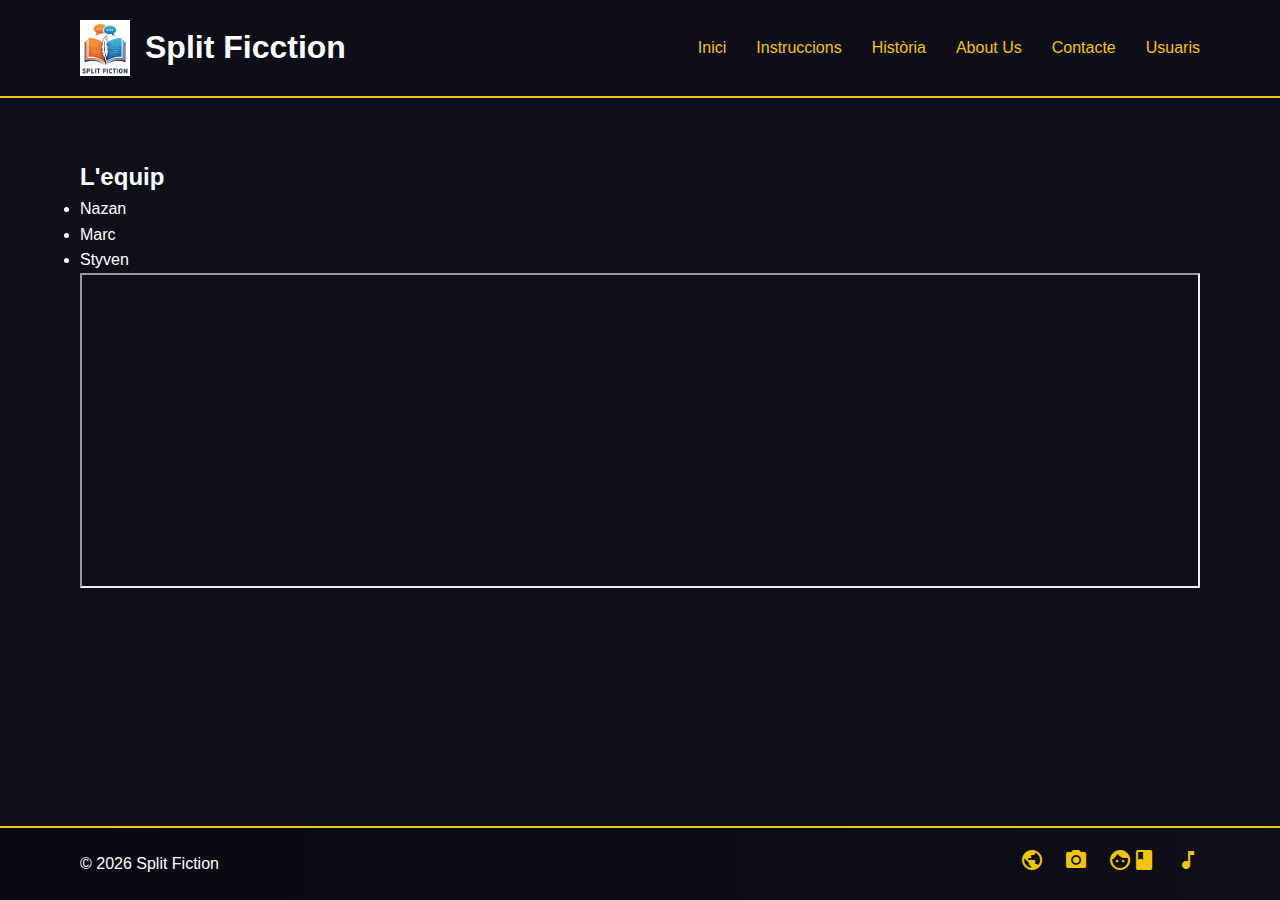
<file: M4/about_us.html>
<!DOCTYPE html>
<html lang="ca">
<head>
  <meta charset="UTF-8">
  <title>Split Ficction - About Us</title>
  <link href="https://fonts.googleapis.com/icon?family=Material+Icons" rel="stylesheet">
  <link rel="stylesheet" href="estils.css">
</head>
<body>

<header>
  <div class="logo">
    <img src="img/logo.png" alt="Logo">
    <h1>Split Ficction</h1>
  </div>
  <nav>
    <ul>
      <li><a href="index.html">Inici</a></li>
      <li><a href="instruccions.html">Instruccions</a></li>
      <li><a href="historia.html">Història</a></li>
      <li><a href="about_us.html">About Us</a></li>
      <li><a href="contacte.html">Contacte</a></li>
      <li><a href="usuari_sistemes.html">Usuaris</a></li>
    </ul>
  </nav>
</header>

<section>
  <h2>L'equip</h2>
  <ul>
    <li>Nazan</li>
    <li>Marc</li>
    <li>Styven</li>
  </ul>

  <iframe width="100%" height="315"
    src="https://www.youtube.com/embed/fcwngWPXQtg?si=9GR5vFKz7YK-ANAf">
  </iframe>
</section>

<footer class="footer">
  <span>© 2026 Split Fiction</span>

  <div class="social">
    <a href="https://twitter.com" target="_blank">
      <span class="material-icons">public</span>
    </a>
    <a href="https://instagram.com" target="_blank">
      <span class="material-icons">photo_camera</span>
    </a>
    <a href="https://facebook.com" target="_blank">
      <span class="material-icons">facebook</span>
    </a>
    <a href="https://tiktok.com" target="_blank">
      <span class="material-icons">music_note</span>
    </a>
  </div>
</footer>

</body>
</html>
</file>
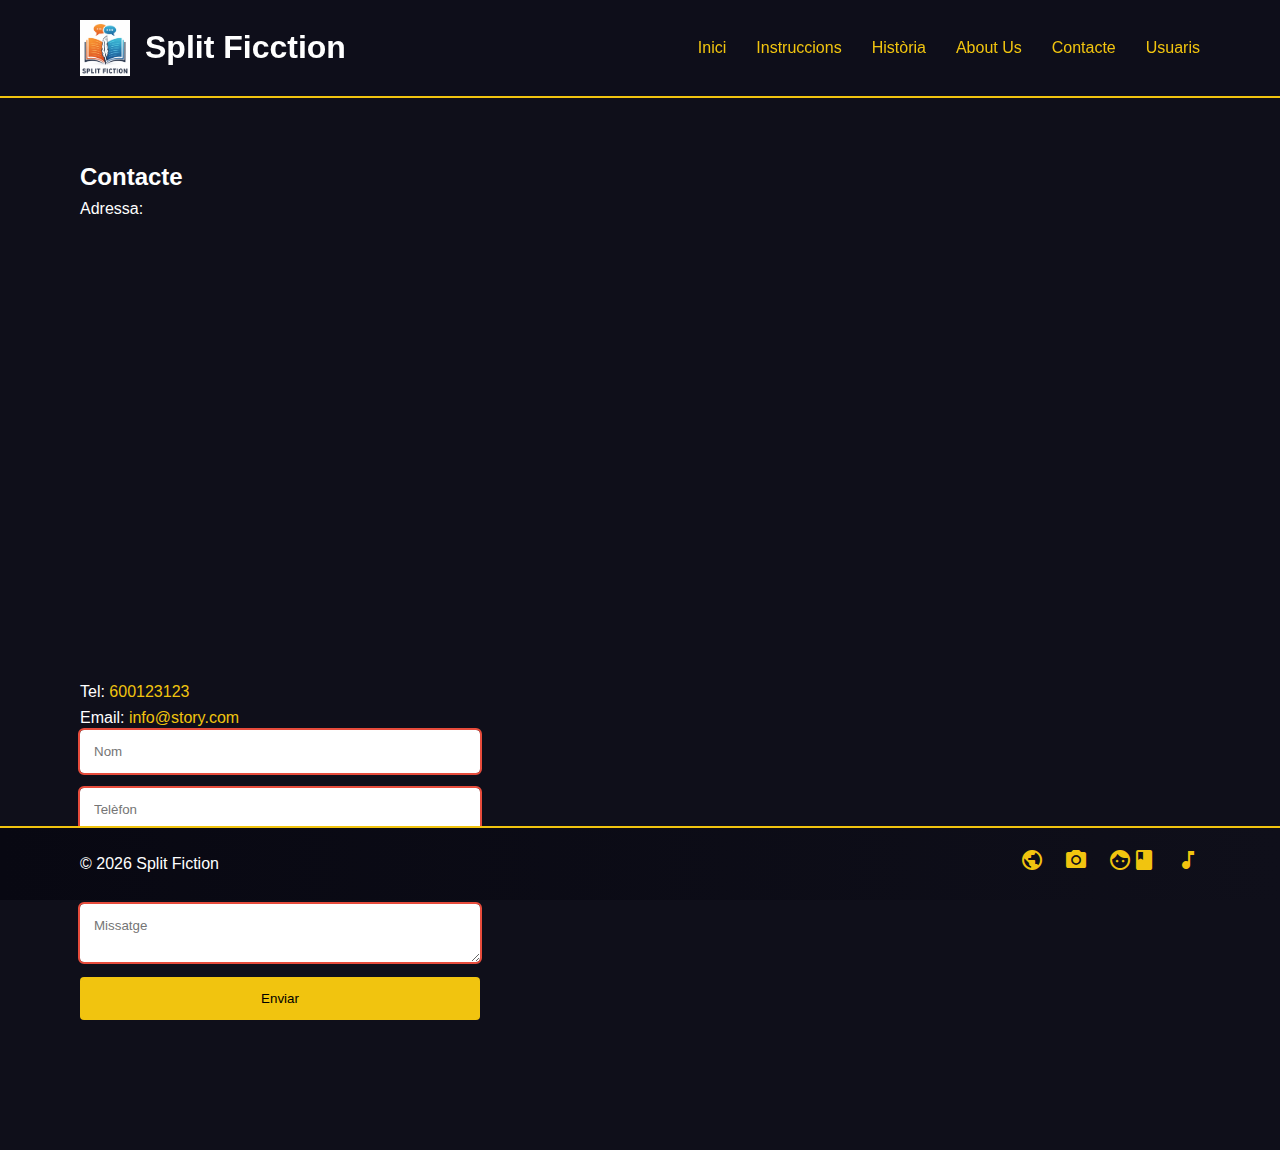
<file: M4/contacte.html>
<!DOCTYPE html>
<html lang="ca">
<head>
  <meta charset="UTF-8">
  <title>Split Ficction - Contacte</title>
  <link href="https://fonts.googleapis.com/icon?family=Material+Icons" rel="stylesheet">
  <link rel="stylesheet" href="estils.css">
</head>
<body>

<header>
  <div class="logo">
    <img src="img/logo.png" alt="Logo">
    <h1>Split Ficction</h1>
  </div>
  <nav>
    <ul>
      <li><a href="index.html">Inici</a></li>
      <li><a href="instruccions.html">Instruccions</a></li>
      <li><a href="historia.html">Història</a></li>
      <li><a href="about_us.html">About Us</a></li>
      <li><a href="contacte.html">Contacte</a></li>
      <li><a href="usuari_sistemes.html">Usuaris</a></li>
    </ul>
  </nav>
</header>

<section>
  <h2>Contacte</h2>
  <p>Adressa:</p>
  <iframe src="https://www.google.com/maps/embed?pb=!1m18!1m12!1m3!1d629.5889164901265!2d2.0777151350431056!3d41.35569056172038!2m3!1f0!2f0!3f0!3m2!1i1024!2i768!4f13.1!3m3!1m2!1s0x12a4995cdcf4979d%3A0xf7993c3566e6151f!2sInstituto%20Esteve%20Terradas%20i%20Illa!5e0!3m2!1ses!2ses!4v1768413360834!5m2!1ses!2ses" width="500" height="450" style="border:0;" allowfullscreen="" loading="lazy" referrerpolicy="no-referrer-when-downgrade"></iframe>
  <p>Tel: <a href="tel:600123123">600123123</a></p>
  <p>Email: <a href="mailto:info@story.com">info@story.com</a></p>

  <form>
    <input type="text" placeholder="Nom" required pattern="[A-Za-z ]{3,}">
    <input type="tel" placeholder="Telèfon" required pattern="[0-9]{9}">
    <input type="email" placeholder="Email" required>
    <textarea placeholder="Missatge" required></textarea>
    <button>Enviar</button>
  </form>
</section>

<footer class="footer">
  <span>© 2026 Split Fiction</span>

  <div class="social">
    <a href="https://twitter.com" target="_blank">
      <span class="material-icons">public</span>
    </a>
    <a href="https://instagram.com" target="_blank">
      <span class="material-icons">photo_camera</span>
    </a>
    <a href="https://facebook.com" target="_blank">
      <span class="material-icons">facebook</span>
    </a>
    <a href="https://tiktok.com" target="_blank">
      <span class="material-icons">music_note</span>
    </a>
  </div>
</footer>

</body>
</html>
</file>
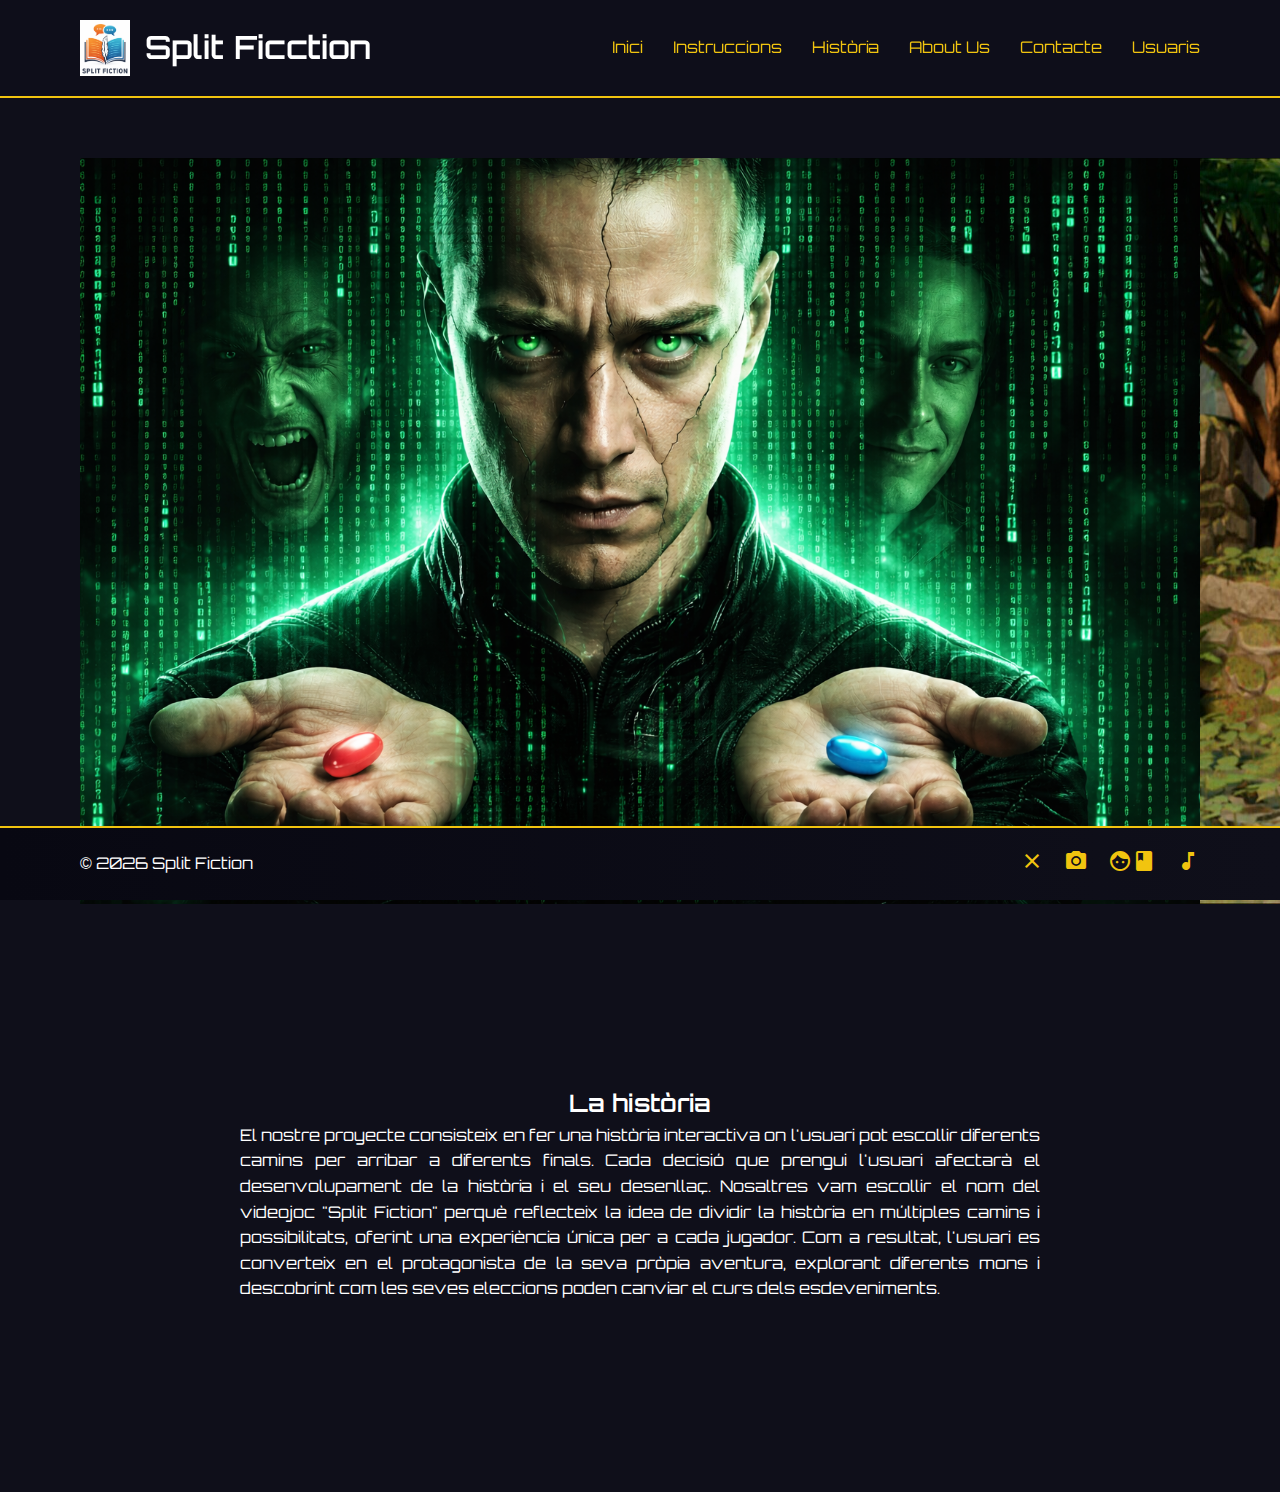
<file: M4/historia.html>
<!DOCTYPE html>
<html lang="ca">
<head>
  <meta charset="UTF-8">
  <title>Split Ficction - Història</title>
  <link href="https://fonts.googleapis.com/css2?family=Orbitron:wght@400;600&display=swap" rel="stylesheet">
  <link href="https://fonts.googleapis.com/icon?family=Material+Icons" rel="stylesheet">
  <link rel="stylesheet" href="estils.css">
</head>
<body>

<header>
  <div class="logo">
    <img src="img/logo.png" alt="Logo">
    <h1>Split Ficction</h1>
  </div>
  <nav>
    <ul>
      <li><a href="index.html">Inici</a></li>
      <li><a href="instruccions.html">Instruccions</a></li>
      <li><a href="historia.html">Història</a></li>
      <li><a href="about_us.html">About Us</a></li>
      <li><a href="contacte.html">Contacte</a></li>
      <li><a href="usuari_sistemes.html">Usuaris</a></li>
    </ul>
  </nav>
</header>

<section class="carousel">
  <img src="img/imatge1.png">
  <img src="img/imatge2.png">
  <img src="img/imatge3.png">
</section>

<section class="svg-section">
<section>
  <h2>La història</h2>
  <p>
    El nostre proyecte consisteix en fer una història interactiva on l'usuari pot escollir diferents camins per arribar a diferents finals. Cada decisió que prengui l'usuari afectarà el desenvolupament de la història i el seu desenllaç.
    Nosaltres vam escollir el nom del videojoc "Split Fiction" perquè reflecteix la idea de dividir la història en múltiples camins i possibilitats, oferint una experiència única per a cada jugador.
    Com a resultat, l'usuari es converteix en el protagonista de la seva pròpia aventura, explorant diferents mons i descobrint com les seves eleccions poden canviar el curs dels esdeveniments.
  </p>
</section>
</section>

<footer class="footer">
  <span>© 2026 Split Fiction</span>

  <div class="social">
    <a href="https://twitter.com" target="_blank">
      <span class="material-icons">close</span>
    </a>
    <a href="https://instagram.com" target="_blank">
      <span class="material-icons">photo_camera</span>
    </a>
    <a href="https://facebook.com" target="_blank">
      <span class="material-icons">facebook</span>
    </a>
    <a href="https://tiktok.com" target="_blank">
      <span class="material-icons">music_note</span>
    </a>
  </div>
</footer>

</body>
</html>
</file>
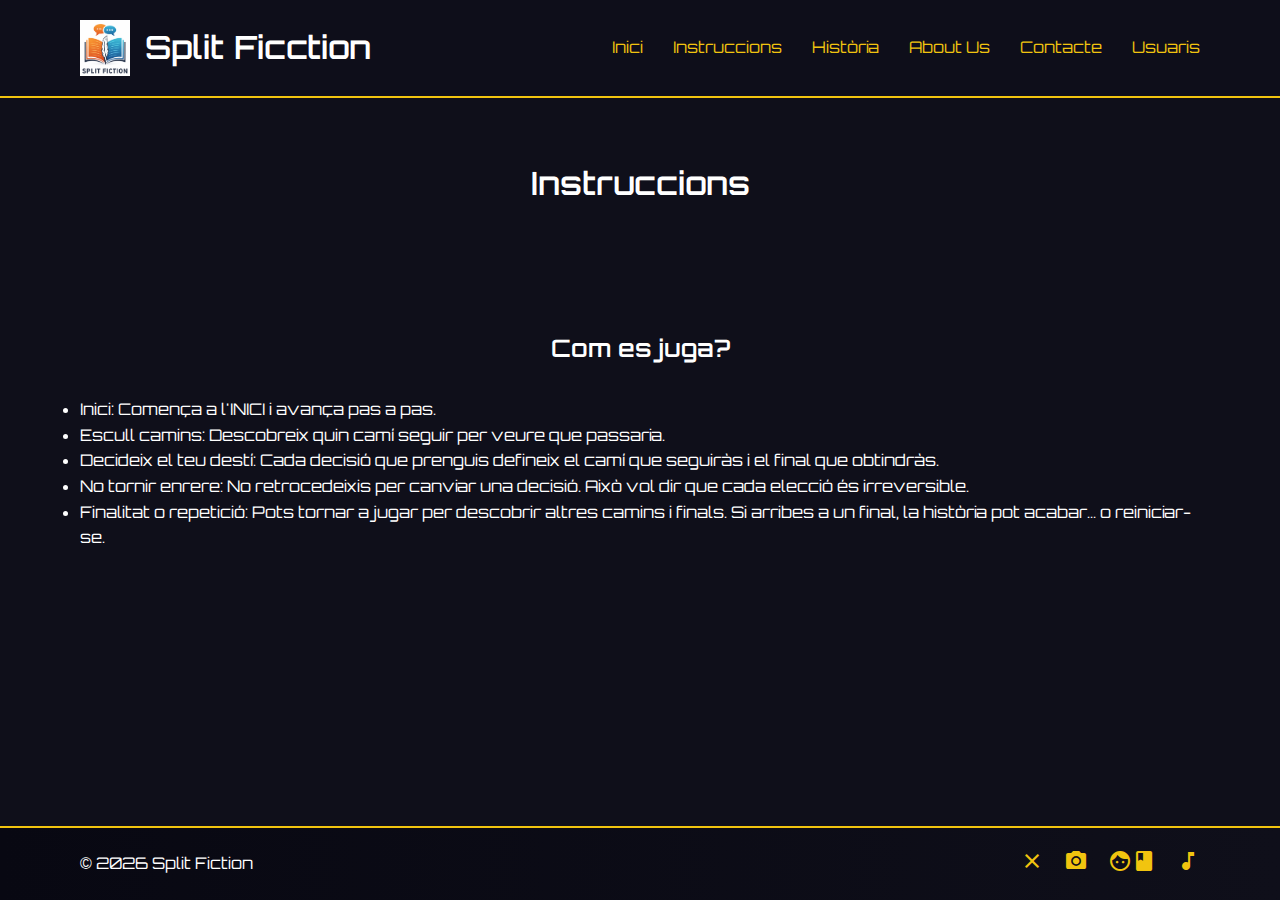
<file: M4/instruccions.html>
<!DOCTYPE html>
<html lang="ca">
<head>
  <meta charset="UTF-8">
  <title>Split Ficction - Instruccions</title>
  <link href="https://fonts.googleapis.com/css2?family=Orbitron:wght@400;600&display=swap" rel="stylesheet">
  <link href="https://fonts.googleapis.com/icon?family=Material+Icons" rel="stylesheet">
  <link rel="stylesheet" href="estils.css">
</head>
<body>

<header>
  <div class="logo">
    <img src="img/logo.png" alt="Logo">
    <h1>Split Ficction</h1>
  </div>
  <nav>
    <ul>
      <li><a href="index.html">Inici</a></li>
      <li><a href="instruccions.html">Instruccions</a></li>
      <li><a href="historia.html">Història</a></li>
      <li><a href="about_us.html">About Us</a></li>
      <li><a href="contacte.html">Contacte</a></li>
      <li><a href="usuari_sistemes.html">Usuaris</a></li>
    </ul>
  </nav>
</header>

<section class="svg-section">
  <h1>Instruccions</h1>
</section>

<section class="svg-section">
  <h2>Com es juga?</h2>
  <ul>
    <li>Inici: Comença a l'INICI i avança pas a pas.</li>
    <li>Escull camins: Descobreix quin camí seguir per veure que passaria.</li>
    <li>Decideix el teu destí: Cada decisió que prenguis defineix el camí que seguiràs i el final que obtindràs.</li>
    <li>No tornir enrere: No retrocedeixis per canviar una decisió. Això vol dir que cada elecció és irreversible.</li>
    <li>Finalitat o repetició: Pots tornar a jugar per descobrir altres camins i finals. Si arribes a un final, la història pot acabar… o reiniciar-se.</li>
  </ul>
</section>

<footer class="footer">
  <span>© 2026 Split Fiction</span>

  <div class="social">
    <a href="https://twitter.com" target="_blank">
      <span class="material-icons">close</span>
    </a>
    <a href="https://instagram.com" target="_blank">
      <span class="material-icons">photo_camera</span>
    </a>
    <a href="https://facebook.com" target="_blank">
      <span class="material-icons">facebook</span>
    </a>
    <a href="https://tiktok.com" target="_blank">
      <span class="material-icons">music_note</span>
    </a>
  </div>
</footer>

</body>
</html>
</file>
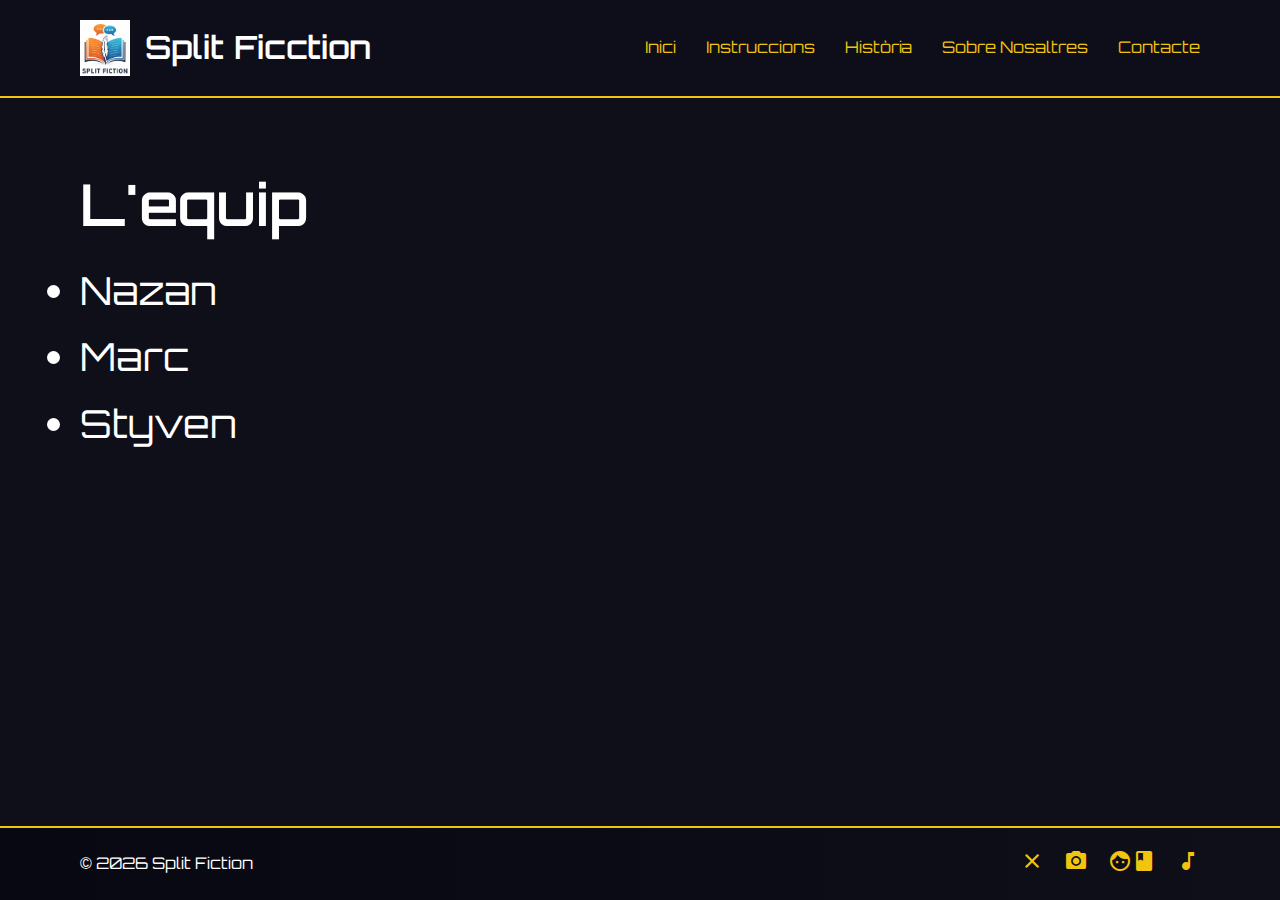
<file: M4/sobre_nosaltres.html>
<!DOCTYPE html>
<html lang="ca">
<head>
  <meta charset="UTF-8">
  <title>Split Ficction - About Us</title>
  <link href="https://fonts.googleapis.com/css2?family=Orbitron:wght@400;600&display=swap" rel="stylesheet">
  <link href="https://fonts.googleapis.com/icon?family=Material+Icons" rel="stylesheet">
  <link rel="stylesheet" href="estils.css">
</head>
<body>

<header>
  <div class="logo">
    <img src="img/logo.png" alt="Logo">
    <h1>Split Ficction</h1>
  </div>
  <nav>
    <ul>
      <li><a href="index.html">Inici</a></li>
      <li><a href="instruccions.html">Instruccions</a></li>
      <li><a href="historia.html">Història</a></li>
      <li><a href="sobre_nosaltres.html">Sobre Nosaltres</a></li>
      <li><a href="contacte.html">Contacte</a></li>
    </ul>
  </nav>
</header>

<div class="contact-container">
  <section class="contact-form">
    <h2 class="tamany-per-a-equips">L'equip</h2>
    <ul>
      <li class="tamany-per-a-membres">Nazan</li>
      <li class="tamany-per-a-membres">Marc</li>
      <li class="tamany-per-a-membres">Styven</li>
    </ul>
  </section>

  <section class="contact-info">
    <iframe width="100%" height="600"
      src="https://www.youtube.com/embed/fcwngWPXQtg?si=9GR5vFKz7YK-ANAf">
    </iframe>
  </section>
</div>

<footer class="footer">
  <span>© 2026 Split Fiction</span>

  <div class="social">
    <a href="https://twitter.com" target="_blank">
      <span class="material-icons">close</span>
    </a>
    <a href="https://instagram.com" target="_blank">
      <span class="material-icons">photo_camera</span>
    </a>
    <a href="https://facebook.com" target="_blank">
      <span class="material-icons">facebook</span>
    </a>
    <a href="https://tiktok.com" target="_blank">
      <span class="material-icons">music_note</span>
    </a>
  </div>
</footer>

</body>
</html>
</file>
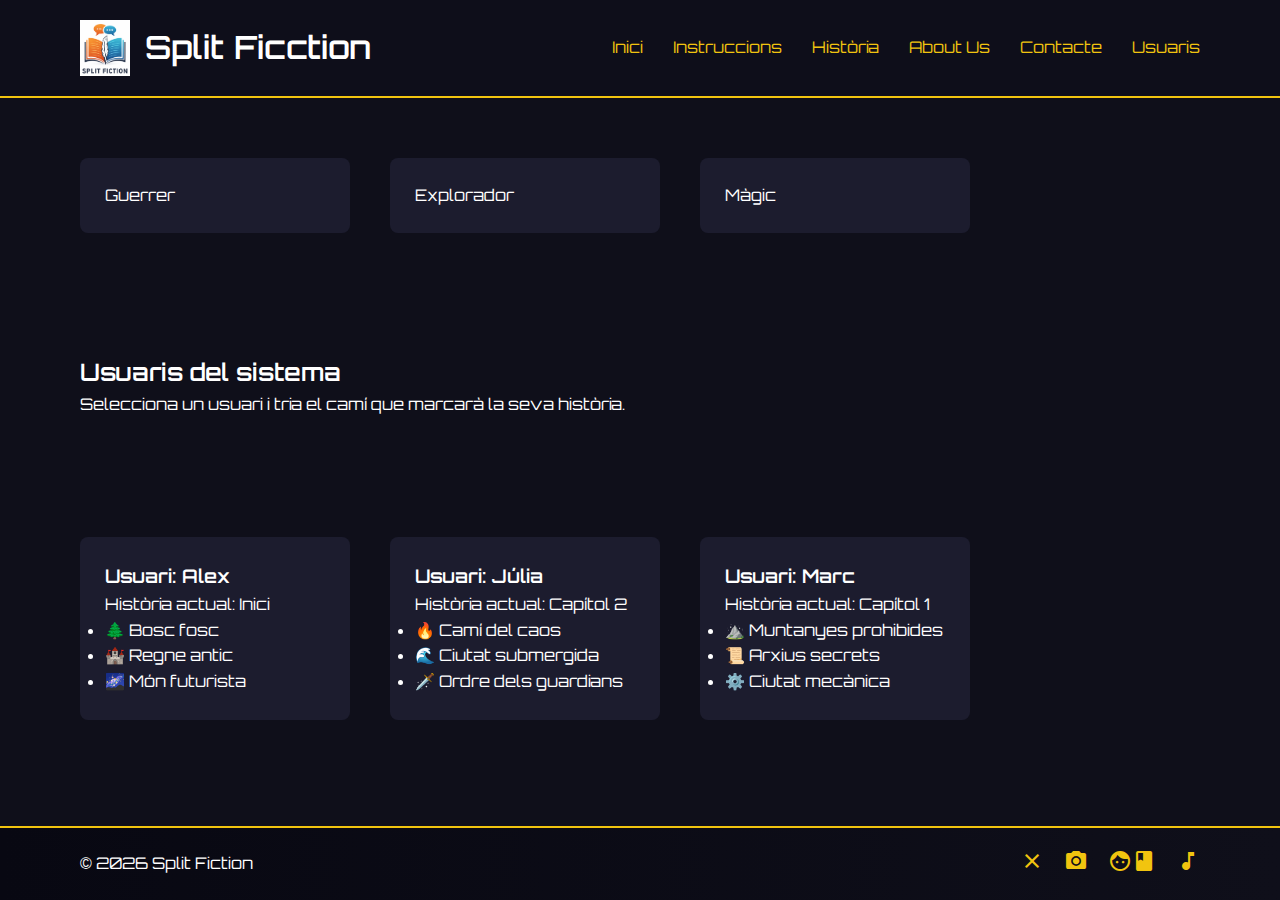
<file: M4/usuari_sistemes.html>
<!DOCTYPE html>
<html lang="ca">
<head>
  <meta charset="UTF-8">
  <title>Split Ficction - Usuaris</title>
  <link href="https://fonts.googleapis.com/css2?family=Orbitron:wght@400;600&display=swap" rel="stylesheet">
  <link href="https://fonts.googleapis.com/icon?family=Material+Icons" rel="stylesheet">
  <link rel="stylesheet" href="estils.css">
</head>
<body>

<header>
  <div class="logo">
    <img src="img/logo.png" alt="Logo">
    <h1>Split Ficction</h1>
  </div>
  <nav>
    <ul>
      <li><a href="index.html">Inici</a></li>
      <li><a href="instruccions.html">Instruccions</a></li>
      <li><a href="historia.html">Història</a></li>
      <li><a href="about_us.html">About Us</a></li>
      <li><a href="contacte.html">Contacte</a></li>
      <li><a href="usuari_sistemes.html">Usuaris</a></li>
    </ul>
  </nav>
</header>

<section class="flex">
  <div class="card">Guerrer</div>
  <div class="card">Explorador</div>
  <div class="card">Màgic</div>
</section>

<section>
  <h2>Usuaris del sistema</h2>
  <p>
    Selecciona un usuari i tria el camí que marcarà la seva història.
  </p>
</section>

<section class="flex">
  <div class="card">
    <h3>Usuari: Alex</h3>
    <p>Història actual: Inici</p>

    <ul>
      <li>🌲 Bosc fosc</li>
      <li>🏰 Regne antic</li>
      <li>🌌 Món futurista</li>
    </ul>
  </div>

  <div class="card">
    <h3>Usuari: Júlia</h3>
    <p>Història actual: Capítol 2</p>

    <ul>
      <li>🔥 Camí del caos</li>
      <li>🌊 Ciutat submergida</li>
      <li>🗡️ Ordre dels guardians</li>
    </ul>
  </div>

  <div class="card">
    <h3>Usuari: Marc</h3>
    <p>Història actual: Capítol 1</p>

    <ul>
      <li>⛰️ Muntanyes prohibides</li>
      <li>📜 Arxius secrets</li>
      <li>⚙️ Ciutat mecànica</li>
    </ul>
  </div>

</section>

<footer class="footer">
  <span>© 2026 Split Fiction</span>

  <div class="social">
    <a href="https://twitter.com" target="_blank">
      <span class="material-icons">close</span>
    </a>
    <a href="https://instagram.com" target="_blank">
      <span class="material-icons">photo_camera</span>
    </a>
    <a href="https://facebook.com" target="_blank">
      <span class="material-icons">facebook</span>
    </a>
    <a href="https://tiktok.com" target="_blank">
      <span class="material-icons">music_note</span>
    </a>
  </div>
</footer>

</body>
</html>
</file>
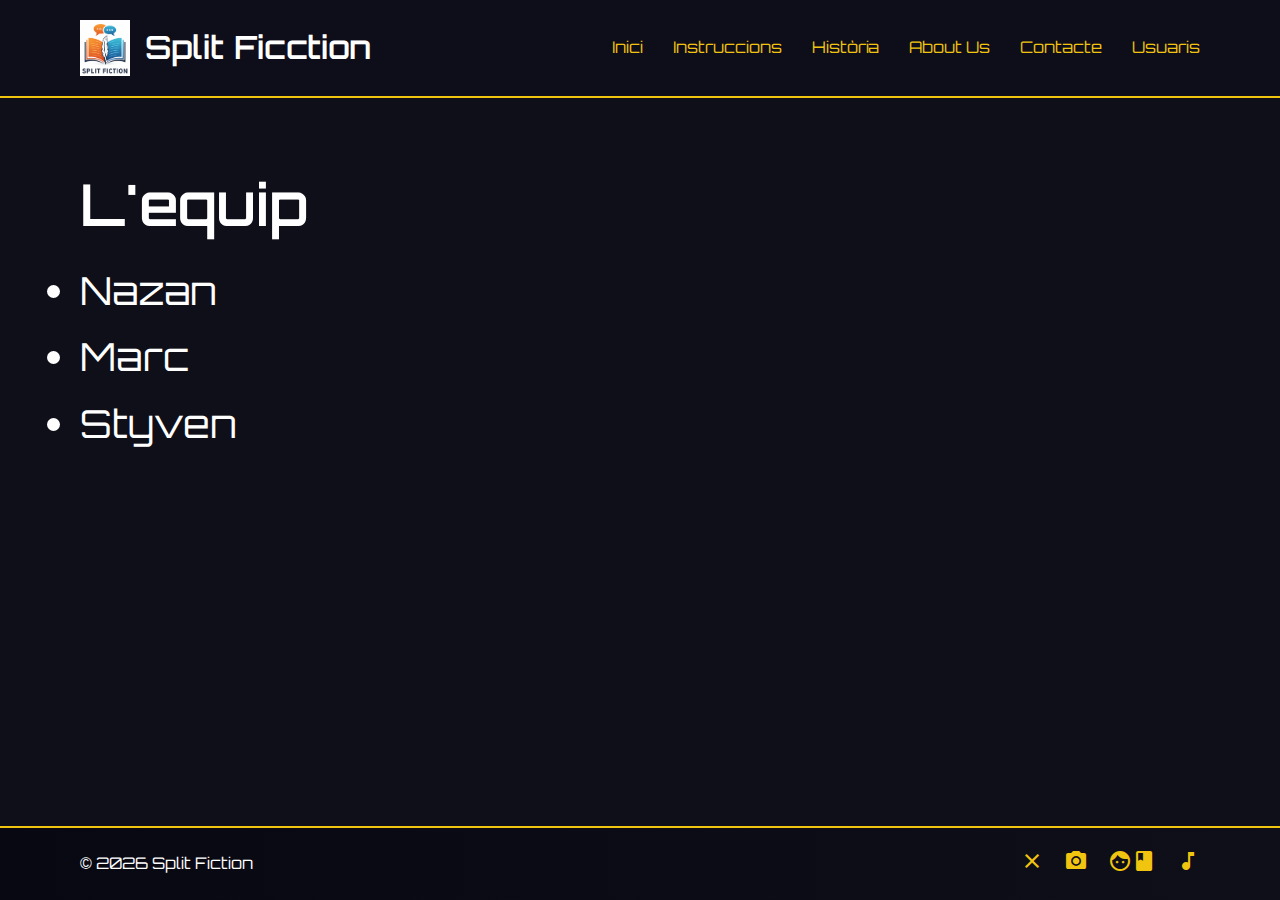
<file: Servidor/nodejs_server/public/about_us.html>
<!DOCTYPE html>
<html lang="ca">
<head>
  <meta charset="UTF-8">
  <title>Split Ficction - About Us</title>
  <link href="https://fonts.googleapis.com/css2?family=Orbitron:wght@400;600&display=swap" rel="stylesheet">
  <link href="https://fonts.googleapis.com/icon?family=Material+Icons" rel="stylesheet">
  <link rel="stylesheet" href="estils.css">
</head>
<body>

<header>
  <div class="logo">
    <img src="img/logo.png" alt="Logo">
    <h1>Split Ficction</h1>
  </div>
  <nav>
    <ul>
      <li><a href="index.html">Inici</a></li>
      <li><a href="instruccions.html">Instruccions</a></li>
      <li><a href="historia.html">Història</a></li>
      <li><a href="about_us.html">About Us</a></li>
      <li><a href="contacte.html">Contacte</a></li>
      <li><a href="usuari_sistemes.html">Usuaris</a></li>
    </ul>
  </nav>
</header>

<div class="contact-container">
  <section class="contact-form">
    <h2 class="tamany-per-a-equips">L'equip</h2>
    <ul>
      <li class="tamany-per-a-membres">Nazan</li>
      <li class="tamany-per-a-membres">Marc</li>
      <li class="tamany-per-a-membres">Styven</li>
    </ul>
  </section>

  <section class="contact-info">
    <iframe width="100%" height="600"
      src="https://www.youtube.com/embed/fcwngWPXQtg?si=9GR5vFKz7YK-ANAf">
    </iframe>
  </section>
</div>

<footer class="footer">
  <span>© 2026 Split Fiction</span>

  <div class="social">
    <a href="https://twitter.com" target="_blank">
      <span class="material-icons">close</span>
    </a>
    <a href="https://instagram.com" target="_blank">
      <span class="material-icons">photo_camera</span>
    </a>
    <a href="https://facebook.com" target="_blank">
      <span class="material-icons">facebook</span>
    </a>
    <a href="https://tiktok.com" target="_blank">
      <span class="material-icons">music_note</span>
    </a>
  </div>
</footer>

</body>
</html>
</file>
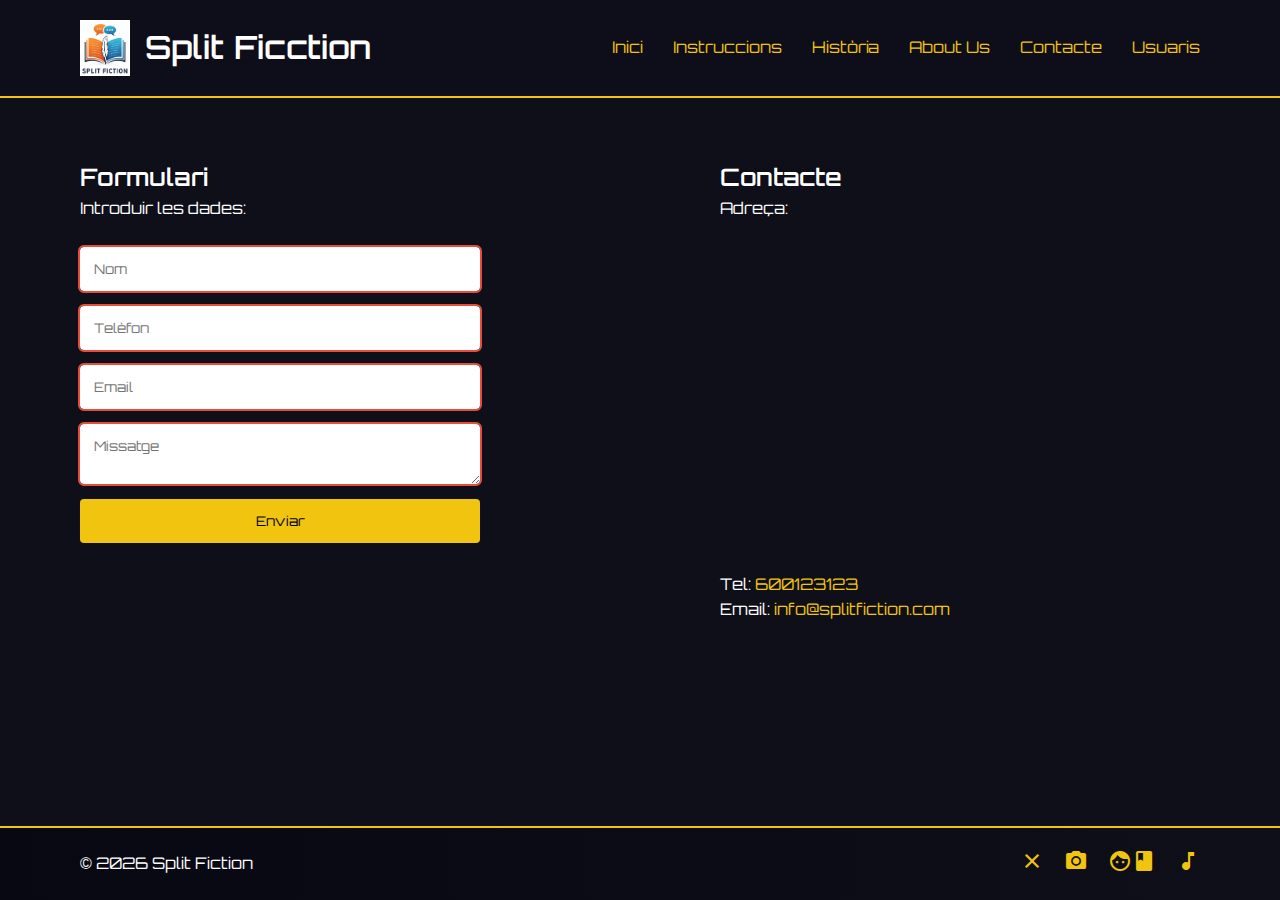
<file: Servidor/nodejs_server/public/contacte.html>
<!DOCTYPE html>
<html lang="ca">
<head>
  <meta charset="UTF-8">
  <title>Split Ficction - Contacte</title>
  <link href="https://fonts.googleapis.com/css2?family=Orbitron:wght@400;600&display=swap" rel="stylesheet">
  <link href="https://fonts.googleapis.com/icon?family=Material+Icons" rel="stylesheet">
  <link rel="stylesheet" href="estils.css">
</head>
<body>

<header>
  <div class="logo">
    <img src="img/logo.png" alt="Logo">
    <h1>Split Ficction</h1>
  </div>
  <nav>
    <ul>
      <li><a href="index.html">Inici</a></li>
      <li><a href="instruccions.html">Instruccions</a></li>
      <li><a href="historia.html">Història</a></li>
      <li><a href="about_us.html">About Us</a></li>
      <li><a href="contacte.html">Contacte</a></li>
      <li><a href="usuari_sistemes.html">Usuaris</a></li>
    </ul>
  </nav>
</header>

<div class="contact-container">
  <section class="contact-form">
    <h2>Formulari</h2>
    <p>Introduir les dades:</p>
    <p class="negre">.</p>
    <form>
      <input type="text" placeholder="Nom" required pattern="[A-Za-z ]{3,}">
      <input type="tel" placeholder="Telèfon" required pattern="[0-9]{9}">
      <input type="email" placeholder="Email" required>
      <textarea placeholder="Missatge" required></textarea>
      <button>Enviar</button>
    </form>
  </section>

  <section class="contact-info">
    <h2>Contacte</h2>
    <p>Adreça:</p>
    <iframe src="https://www.google.com/maps/embed?pb=!1m18!1m12!1m3!1d890.3701767218937!2d2.077614251866786!3d41.3559104389507!2m3!1f0!2f0!3f0!3m2!1i1024!2i768!4f13.1!3m3!1m2!1s0x12a4995cdcf4979d%3A0xf7993c3566e6151f!2sInstituto%20Esteve%20Terradas%20i%20Illa!5e0!3m2!1ses!2ses!4v1768578280755!5m2!1ses!2ses" width="600" height="450" style="border:0;" allowfullscreen="" loading="lazy" referrerpolicy="no-referrer-when-downgrade"></iframe>
    <p>Tel: <a href="tel:600123123">600123123</a></p>
    <p>Email: <a href="mailto:info@splitfiction.com">info@splitfiction.com</a></p>
  </section>
</div>

<footer class="footer">
  <span>© 2026 Split Fiction</span>

  <div class="social">
    <a href="https://twitter.com" target="_blank">
      <span class="material-icons">close</span>
    </a>
    <a href="https://instagram.com" target="_blank">
      <span class="material-icons">photo_camera</span>
    </a>
    <a href="https://facebook.com" target="_blank">
      <span class="material-icons">facebook</span>
    </a>
    <a href="https://tiktok.com" target="_blank">
      <span class="material-icons">music_note</span>
    </a>
  </div>
</footer>

</body>
</html>
</file>
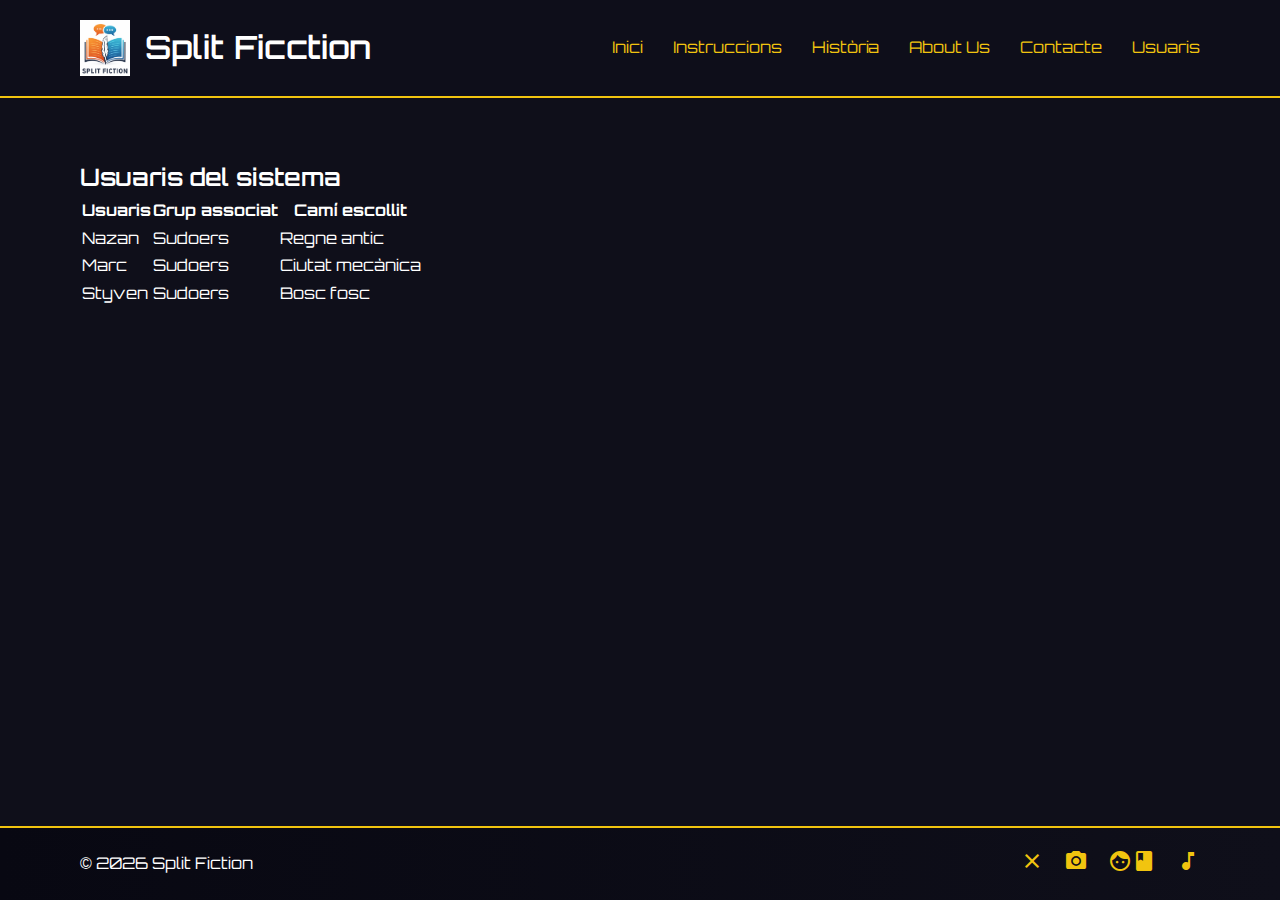
<file: Servidor/nodejs_server/public/usuari_sistemes.html>
<!DOCTYPE html>
<html lang="ca">
<head>
  <meta charset="UTF-8">
  <title>Split Ficction - Usuaris</title>
  <link href="https://fonts.googleapis.com/css2?family=Orbitron:wght@400;600&display=swap" rel="stylesheet">
  <link href="https://fonts.googleapis.com/icon?family=Material+Icons" rel="stylesheet">
  <link rel="stylesheet" href="estils.css">
</head>
<body>

<header>
  <div class="logo">
    <img src="img/logo.png" alt="Logo">
    <h1>Split Ficction</h1>
  </div>
  <nav>
    <ul>
      <li><a href="index.html">Inici</a></li>
      <li><a href="instruccions.html">Instruccions</a></li>
      <li><a href="historia.html">Història</a></li>
      <li><a href="about_us.html">About Us</a></li>
      <li><a href="contacte.html">Contacte</a></li>
      <li><a href="usuari_sistemes.html">Usuaris</a></li>
    </ul>
  </nav>
</header>

<section class="users">
  <h2>Usuaris del sistema</h2>

  <div class="table-wrapper">
    <table>
      <thead>
        <tr>
          <th>Usuaris</th>
          <th>Grup associat</th>
          <th>Camí escollit</th>
        </tr>
      </thead>

      <tbody>
        <tr>
          <td>Nazan</td>
          <td>Sudoers</td>
          <td>Regne antic</td>
        </tr>
        <tr>
          <td>Marc</td>
          <td>Sudoers</td>
          <td>Ciutat mecànica</td>
        </tr>
        <tr>
          <td>Styven</td>
          <td>Sudoers</td>
          <td>Bosc fosc</td>
        </tr>
      </tbody>
    </table>
  </div>
</section>


<footer class="footer">
  <span>© 2026 Split Fiction</span>

  <div class="social">
    <a href="https://twitter.com" target="_blank">
      <span class="material-icons">close</span>
    </a>
    <a href="https://instagram.com" target="_blank">
      <span class="material-icons">photo_camera</span>
    </a>
    <a href="https://facebook.com" target="_blank">
      <span class="material-icons">facebook</span>
    </a>
    <a href="https://tiktok.com" target="_blank">
      <span class="material-icons">music_note</span>
    </a>
  </div>
</footer>

</body>
</html>
</file>
<file: M4/estils.css>
* {
  margin: 0;
  padding: 0;
  box-sizing: border-box;
}

:root {
  --primary: #5a189a;
  --secondary: #f1c40f;
  --dark: #0f0f1a;
  --dark-soft: #1c1c2e;
  --light: #ffffff;
}

body {
  font-family: 'Orbitron', sans-serif;
  background-color: var(--dark);
  color: var(--light);
  line-height: 1.6;
  padding-bottom: 70px;
}

a {
  color: var(--secondary);
  text-decoration: none;
}

h1, h2, h3 {
  font-weight: 600;
}

.tamany-per-a-equips {
  font-size: 3.6rem;
  margin-bottom: 10px;
}

p {
  text-align: justify;
  max-width: 800px;
}

.tamany-per-a-membres {
  font-size: 2.4rem;
  margin-bottom: 5px;
}

ul {
  text-align: left;
}

.negre{
  color: #1a130f
}

section {
  padding: 60px 80px;
}

header {
  position: sticky;
  top: 0;
  z-index: 1000;
  background: rgba(15, 15, 26, 0.95);
  display: flex;
  justify-content: space-between;
  align-items: center;
  padding: 20px 80px;
  border-bottom: #f1c40f 2px solid;
}

header .logo {
  display: flex;
  align-items: center;
  gap: 15px;
}

header img {
  width: 50px;
}

nav ul {
  list-style: none;
  display: flex;
  gap: 30px;
}

.hero {
  height: 20vh;
  background: url('img/hero.jpg') center/cover no-repeat;
  display: flex;
  align-items: center;
  justify-content: center;
}

.hero-text {
  background: rgba(0,0,0,0.65);
  padding: 30px;
  max-width: 500px;
  align-items: center;
}

.flex {
  display: flex;
  gap: 40px;
  flex-wrap: wrap;
}

.card {
  background: var(--dark-soft);
  padding: 25px;
  width: 270px;
  border-radius: 8px;
  transition: transform 0.4s ease, box-shadow 0.4s ease;
}

.card:hover {
  transform: translateY(-10px);
  box-shadow: 0 15px 30px rgba(0,0,0,0.5);
}

.carousel {
  display: flex;
  overflow: hidden;
}

.carousel img {
  width: 100%;
  flex-shrink: 0;
  animation: slide 12s infinite;
}

@keyframes slide {
  0% { transform: translateX(0); }
  33% { transform: translateX(-100%); }
  66% { transform: translateX(-200%); }
}

form {
  display: flex;
  flex-direction: column;
  gap: 15px;
  max-width: 400px;
}

input, textarea, button {
  padding: 14px;
  font-family: inherit;
  border: none;
  border-radius: 4px;
}

button {
  background: var(--secondary);
  cursor: pointer;
}

input:valid, textarea:valid {
  outline: 2px solid #2ecc71;
}

input:invalid, textarea:invalid {
  outline: 2px solid #e74c3c;
}

.contact-container {
  display: flex;
  align-items: stretch;
}

.contact-info,
.contact-form {
  flex: 1;
  display: flex;
  flex-direction: column;
  padding: 10 40px;
}

.contact-info iframe {
  width: 100%;
  height: 310px;
  border-radius: 10px;
  margin: 20px 0;
  border: none;
}

.footer {
  position: fixed;
  bottom: 0;
  left: 0;
  width: 100%;
  background: linear-gradient(to right, #080812, #0f0f1a);
  display: flex;
  justify-content: space-between;
  align-items: center;
  padding: 15px 80px;
  z-index: 999;
  border-top: #f1c40f 2px solid;
}

.footer .social {
  display: flex;
  gap: 20px;
}

.footer .social a {
  color: var(--secondary);
  font-size: 26px;
  transition: transform 0.3s ease, color 0.3s ease;
}

.footer .social a:hover {
  transform: scale(1.2);
  color: var(--light);
}

.adventure {
  opacity: 0;
  transform: translateY(60px);
  animation: reveal 1s ease forwards;
  animation-timeline: view();
  animation-range: entry 30% cover 40%;
}

@keyframes reveal {
  to {
    opacity: 1;
    transform: translateY(0);
  }
}

.svg-section {
  display: flex;
  flex-direction: column;
  align-items: center;
  gap: 30px;
  text-align: center;
}

.svg-section svg {
  max-width: 300px;
  width: 100%;
}

.svg-section path {
  fill: none;
  stroke: var(--secondary);
  stroke-width: 4;
  stroke-dasharray: 300;
  stroke-dashoffset: 300;
  animation: draw 2s ease forwards;
}

.path-left {
  animation-delay: 0.5s;
}

.path-right {
  animation-delay: 1s;
}

@keyframes draw {
  to {
    stroke-dashoffset: 0;
  }
}

@media (max-width: 768px) {

  section {
    padding: 40px 20px;
  }

  header {
    flex-direction: column;
    padding: 15px 20px;
    gap: 15px;
  }

  nav ul {
    flex-direction: column;
    gap: 10px;
    text-align: center;
  }

  .hero {
    height: auto;
    padding: 40px 20px;
  }

  .hero-text {
    max-width: 100%;
  }

  .flex {
    flex-direction: column;
    align-items: center;
  }

  .card {
    width: 100%;
  }

  .svg-section svg {
    max-width: 220px;
  }

  .footer {
    flex-direction: column;
    gap: 10px;
    padding: 15px 20px;
    text-align: center;
  }

  .footer .social {
    justify-content: center;
  }

  body {
    padding-bottom: 100px;
  }
  
  .contact-container {
    flex-direction: column;
    padding: 100px 20px;
  }

  .contact-info iframe {
    height: 300px;
  }
}
</file>
<file: Servidor/nodejs_server/public/estils.css>
* {
  margin: 0;
  padding: 0;
  box-sizing: border-box;
}

:root {
  --primary: #5a189a;
  --secondary: #f1c40f;
  --dark: #0f0f1a;
  --dark-soft: #1c1c2e;
  --light: #ffffff;
}

body {
  font-family: 'Orbitron', sans-serif;
  background-color: var(--dark);
  color: var(--light);
  line-height: 1.6;
  padding-bottom: 70px;
}

a {
  color: var(--secondary);
  text-decoration: none;
}

h1, h2, h3 {
  font-weight: 600;
}

.tamany-per-a-equips {
  font-size: 3.6rem;
  margin-bottom: 10px;
}

p {
  text-align: justify;
  max-width: 800px;
}

.tamany-per-a-membres {
  font-size: 2.4rem;
  margin-bottom: 5px;
}

ul {
  text-align: left;
}

.negre{
  color: #1a130f
}

section {
  padding: 60px 80px;
}

header {
  position: sticky;
  top: 0;
  z-index: 1000;
  background: rgba(15, 15, 26, 0.95);
  display: flex;
  justify-content: space-between;
  align-items: center;
  padding: 20px 80px;
  border-bottom: #f1c40f 2px solid;
}

header .logo {
  display: flex;
  align-items: center;
  gap: 15px;
}

header img {
  width: 50px;
}

nav ul {
  list-style: none;
  display: flex;
  gap: 30px;
}

.hero {
  height: 20vh;
  background: url('img/hero.jpg') center/cover no-repeat;
  display: flex;
  align-items: center;
  justify-content: center;
}

.hero-text {
  background: rgba(0,0,0,0.65);
  padding: 30px;
  max-width: 500px;
  align-items: center;
}

.flex {
  display: flex;
  gap: 40px;
  flex-wrap: wrap;
}

.card {
  background: var(--dark-soft);
  padding: 25px;
  width: 270px;
  border-radius: 8px;
  transition: transform 0.4s ease, box-shadow 0.4s ease;
}

.card:hover {
  transform: translateY(-10px);
  box-shadow: 0 15px 30px rgba(0,0,0,0.5);
}

.carousel {
  display: flex;
  overflow: hidden;
}

.carousel img {
  width: 100%;
  flex-shrink: 0;
  animation: slide 12s infinite;
}

@keyframes slide {
  0% { transform: translateX(0); }
  33% { transform: translateX(-100%); }
  66% { transform: translateX(-200%); }
}

form {
  display: flex;
  flex-direction: column;
  gap: 15px;
  max-width: 400px;
}

input, textarea, button {
  padding: 14px;
  font-family: inherit;
  border: none;
  border-radius: 4px;
}

button {
  background: var(--secondary);
  cursor: pointer;
}

input:valid, textarea:valid {
  outline: 2px solid #2ecc71;
}

input:invalid, textarea:invalid {
  outline: 2px solid #e74c3c;
}

.contact-container {
  display: flex;
  align-items: stretch;
}

.contact-info,
.contact-form {
  flex: 1;
  display: flex;
  flex-direction: column;
  padding: 10 40px;
}

.contact-info iframe {
  width: 100%;
  height: 310px;
  border-radius: 10px;
  margin: 20px 0;
  border: none;
}

.footer {
  position: fixed;
  bottom: 0;
  left: 0;
  width: 100%;
  background: linear-gradient(to right, #080812, #0f0f1a);
  display: flex;
  justify-content: space-between;
  align-items: center;
  padding: 15px 80px;
  z-index: 999;
  border-top: #f1c40f 2px solid;
}

.footer .social {
  display: flex;
  gap: 20px;
}

.footer .social a {
  color: var(--secondary);
  font-size: 26px;
  transition: transform 0.3s ease, color 0.3s ease;
}

.footer .social a:hover {
  transform: scale(1.2);
  color: var(--light);
}

.adventure {
  opacity: 0;
  transform: translateY(60px);
  animation: reveal 1s ease forwards;
  animation-timeline: view();
  animation-range: entry 30% cover 40%;
}

@keyframes reveal {
  to {
    opacity: 1;
    transform: translateY(0);
  }
}

.svg-section {
  display: flex;
  flex-direction: column;
  align-items: center;
  gap: 30px;
  text-align: center;
}

.svg-section svg {
  max-width: 300px;
  width: 100%;
}

.svg-section path {
  fill: none;
  stroke: var(--secondary);
  stroke-width: 4;
  stroke-dasharray: 300;
  stroke-dashoffset: 300;
  animation: draw 2s ease forwards;
}

.path-left {
  animation-delay: 0.5s;
}

.path-right {
  animation-delay: 1s;
}

@keyframes draw {
  to {
    stroke-dashoffset: 0;
  }
}

@media (max-width: 768px) {

  section {
    padding: 40px 20px;
  }

  header {
    flex-direction: column;
    padding: 15px 20px;
    gap: 15px;
  }

  nav ul {
    flex-direction: column;
    gap: 10px;
    text-align: center;
  }

  .hero {
    height: auto;
    padding: 40px 20px;
  }

  .hero-text {
    max-width: 100%;
  }

  .flex {
    flex-direction: column;
    align-items: center;
  }

  .card {
    width: 100%;
  }

  .svg-section svg {
    max-width: 220px;
  }

  .footer {
    flex-direction: column;
    gap: 10px;
    padding: 15px 20px;
    text-align: center;
  }

  .footer .social {
    justify-content: center;
  }

  body {
    padding-bottom: 100px;
  }
  
  .contact-container {
    flex-direction: column;
    padding: 100px 20px;
  }

  .contact-info iframe {
    height: 300px;
  }
}
</file>
